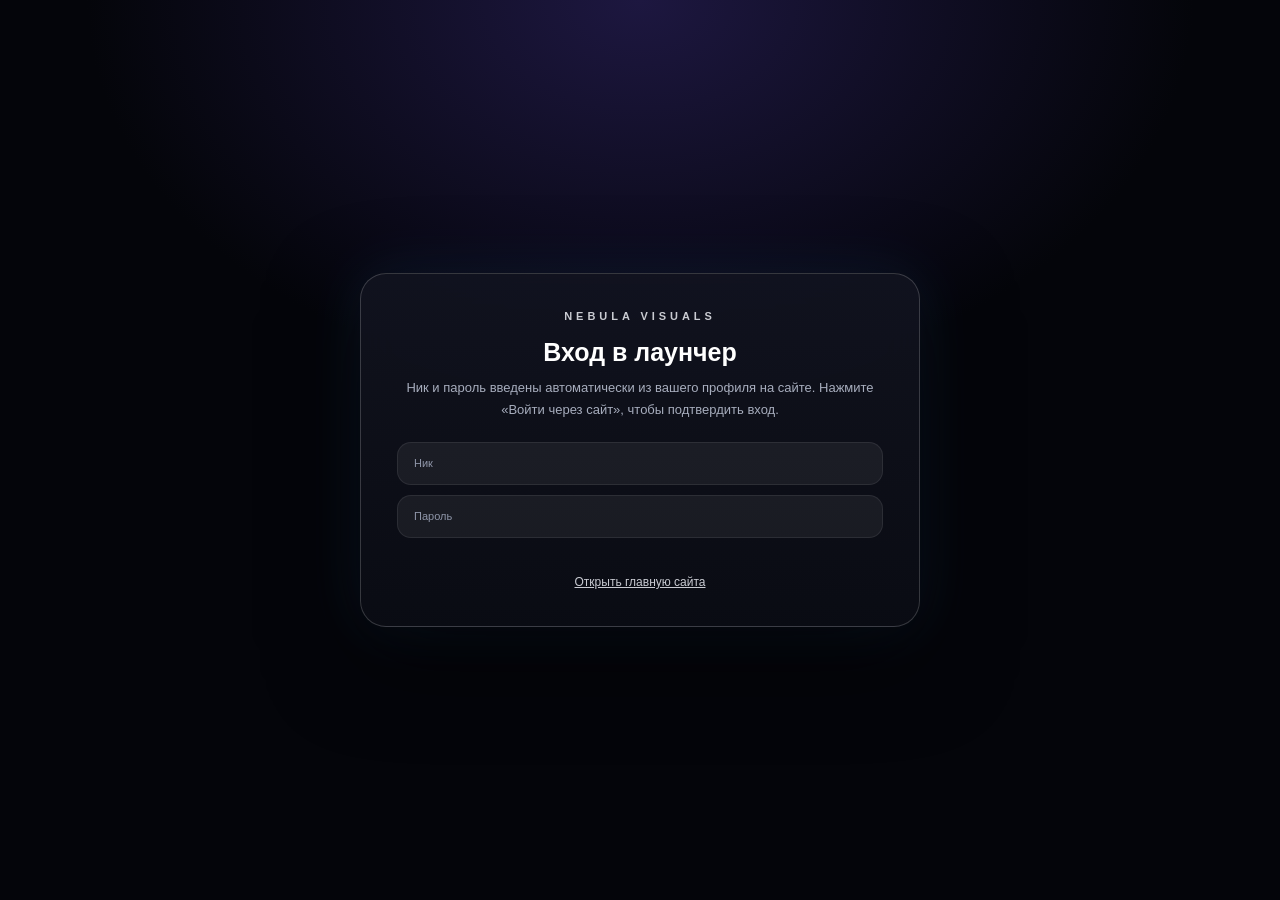
<file: public/launcher.html>
<!DOCTYPE html>
<html lang="ru">
<head>
<meta charset="UTF-8">
<meta name="viewport" content="width=device-width, initial-scale=1.0">
<title>Nebula Visuals — вход в лаунчер</title>
<style>
* { box-sizing:border-box; margin:0; padding:0; font-family:'Segoe UI',Arial,sans-serif; }
body { min-height:100vh; display:flex; align-items:center; justify-content:center; color:#fff;
  background:radial-gradient(60% 60% at 50% 0%,#1d1740,#04050a 72%); padding:24px; }
.card { width:min(560px,100%); padding:36px; border-radius:26px; text-align:center;
  background:linear-gradient(180deg,rgba(18,20,32,.9),rgba(10,12,20,.96));
  border:1px solid rgba(255,255,255,.18); backdrop-filter:blur(20px) saturate(1.2);
  box-shadow:0 30px 90px rgba(0,0,0,.55),0 0 60px rgba(74,158,255,.12); animation:in .55s ease both; }
@keyframes in { from{opacity:0;transform:translateY(18px)} to{opacity:1;transform:none} }
.logo { font-size:11px; font-weight:800; letter-spacing:.36em; color:#c9cbd2; margin-bottom:16px; }
h1 { font-size:25px; margin-bottom:10px; }
p { font-size:13px; line-height:1.65; color:#a7adbd; margin-bottom:22px; }
.field { display:flex; align-items:center; justify-content:space-between; gap:12px; padding:13px 16px;
  border-radius:14px; background:rgba(255,255,255,.06); border:1px solid rgba(255,255,255,.08); margin-bottom:10px; text-align:left; }
.field span { font-size:11px; color:#8f96a9; }
.field b { font-size:13px; color:#fff; word-break:break-all; }
.field input { flex:1; background:transparent; border:0; outline:0; color:#fff; font-size:13px; font-weight:700; }
button { position:relative; overflow:hidden; width:100%; padding:14px; border-radius:14px; border:1px solid rgba(168,107,255,.45);
  background:linear-gradient(135deg,rgba(255,255,255,.08),rgba(255,255,255,.06)); backdrop-filter:blur(14px) saturate(1.2);
  color:#fff; font-size:14px; font-weight:800; cursor:pointer; transition:.25s; margin-top:12px;
  box-shadow:inset 0 1px 0 rgba(255,255,255,.25),0 8px 24px rgba(255,255,255,.1); }
button::after { content:''; position:absolute; top:-60%; left:-70%; width:42%; height:220%;
  background:linear-gradient(90deg,transparent,rgba(255,255,255,.28),transparent); transform:rotate(24deg);
  pointer-events:none; animation:sweep 4.4s linear infinite; }
@keyframes sweep { 0%{left:-70%} 100%{left:135%} }
button:hover { background:linear-gradient(135deg,rgba(255,255,255,.16),rgba(255,255,255,.12)); transform:translateY(-2px); }
button:disabled { opacity:.55; cursor:default; transform:none; }
.msg { min-height:20px; margin-top:14px; font-size:12px; color:#7ef0a8; }
.msg.err { color:#ff9090; }
a { color:#c9cbd2; font-size:12px; }
</style>
</head>
<body>
<div class="card">
  <div class="logo">NEBULA VISUALS</div>
  <h1>Вход в лаунчер</h1>
  <p>Ник и пароль введены автоматически из вашего профиля на сайте. Нажмите «Войти через сайт», чтобы подтвердить вход.</p>
  <div class="field"><span>Ник</span><input id="nick" maxlength="16" autocomplete="username"></div>
  <div class="field"><span>Пароль</span><input id="pass" type="password" autocomplete="current-password"></div>
  <button id="go" style="display:none">Войти через сайт →</button>
  <button id="toLauncher" style="display:none">Вернуться в лаунчер</button>
  <div class="msg" id="msg"></div>
  <a href="/">Открыть главную сайта</a>
</div>
<script>
(function () {
  var token = new URLSearchParams(location.search).get('launcher') || '';
  var nick = document.getElementById('nick');
  var pass = document.getElementById('pass');
  var go = document.getElementById('go');
  var msg = document.getElementById('msg');
  var auth = null, users = [];
  try { auth = JSON.parse(localStorage.getItem('nebula_auth') || 'null'); } catch (e) {}
  try { users = JSON.parse(localStorage.getItem('nebula_users') || '[]'); } catch (e) {}
  var me = null;
  if (auth && auth.username) {
    for (var i = 0; i < users.length; i++) if (users[i].username === auth.username) { me = users[i]; break; }
  }
  if (me) {
    nick.value = me.username || '';
    pass.value = me.password || '';
  } else if (auth && auth.username) {
    nick.value = auth.username;
  }
  go.addEventListener('click', async function () {
    if (!token) { msg.className = 'msg err'; msg.textContent = 'Ссылка недействительна. Нажмите «Войти через сайт» в лаунчере ещё раз.'; return; }
    if (!nick.value.trim() || !pass.value) { msg.className = 'msg err'; msg.textContent = 'Введите ник и пароль'; return; }
    go.disabled = true; go.textContent = 'Проверяем…';
    try {
      var res = await fetch('/api/chat', {
        method: 'POST',
        headers: { 'Content-Type': 'application/json' },
        body: JSON.stringify({
          authOp: 'linkSave', token: token,
          username: nick.value.trim(), password: pass.value,
          avatar: (me && (me.avatar || me.avatarSmall)) || ''
        })
      });
      var data = await res.json();
      if (data && data.ok) {
        msg.className = 'msg'; msg.textContent = 'Готово! Вернитесь в лаунчер — вход выполнится автоматически.';
        go.style.display = 'none';
        document.getElementById('toLauncher').style.display = '';
      } else {
        msg.className = 'msg err'; msg.textContent = (data && data.error) || 'Не удалось подтвердить вход';
      }
    } catch (e) { msg.className = 'msg err'; msg.textContent = 'Сайт недоступен, попробуйте ещё раз'; }
    go.disabled = false; go.textContent = 'Войти через сайт →';
  });
  document.getElementById('toLauncher').addEventListener('click', function () { location.href = '/'; });
  if (token) setTimeout(function () { go.click(); }, 400);
})();
</script>
</body>
</html>
</file>
